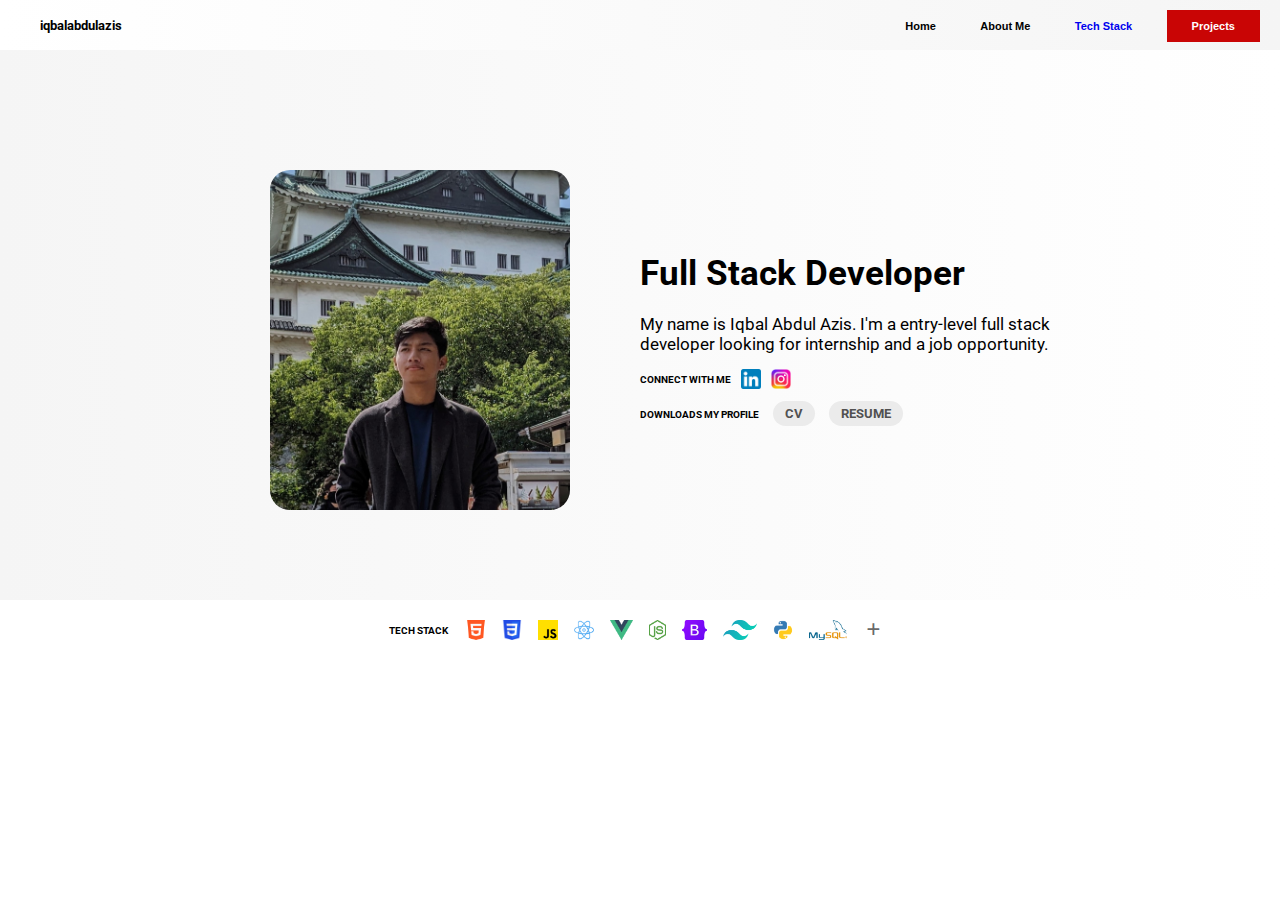
<file: index.html>
<!DOCTYPE html>
<html>
    <head>
        
        <meta charset="utf-8">
        <meta name="viewport" content="width=device-width, initial-scale=1.0">
        <link rel="stylesheet" href="styles/general.css">
        <link rel="stylesheet" href="styles/index.css">
        <meta name="description" content="Iqbal Abdul Azis's Portofolio Website">
        <title>Portofolio Website</title>
        <link rel="preconnect" href="https://fonts.googleapis.com">
        <link rel="preconnect" href="https://fonts.gstatic.com" crossorigin>
        <link href="https://fonts.googleapis.com/css2?family=Montserrat:wght@200;400&family=Roboto:wght@400;500;700&display=swap" rel="stylesheet">
    </head>

    <body>
        <header class="top-bar">
            <h1 class="name-bar">iqbalabdulazis</h1>
            <nav class="nav-bar">
                <ul>
                    <li class="nav-home">Home</li>
                    <li class="nav-about-me">About Me</li>
                    <a href="tech stack.html"><li class="nav-tools">Tech Stack</li></a>
                    <a href="projects.html"><li class="nav-project">Projects</li></a>
                    
                </ul> 
            </nav>
        </header>
        <main>
        <section class="profile-canvas">
            <div class="profile">
                <div class="profile-photo-canvas">
                    <div class="profile-photo-container">
                        <img class="profile-photo" src="profile/main profile.jpg" alt="profile-photo">
                    </div>
                </div>
                <div class="profile-description">
                    <h2>Full Stack Developer</h2>
                    <p>My name is Iqbal Abdul Azis. I'm a entry-level full stack developer looking for internship and a job opportunity.</p>
                    <div class="socials">
                        <p>CONNECT WITH ME</p>
                        <img class="linkedin-icon" src="socials icon/linkedin.png" alt="linkedin-icon">
                        <a href="https://instagram.com/ikubaruazisu" target="_blank"><img class="instagram-icon" src="socials icon/instagram.png" alt="instagram-icon"></a>
                    </div>
                    <div class="documents-download">
                        <p>DOWNLOADS MY PROFILE</p>
                        <a href="tech stack icon/bootstrap.png" download><button>
                            CV
                        </button></a>
                        <a href="tech stack icon/css.png" download><button>
                            RESUME
                        </button></a>
                    </div>
                </div>
            </div>
        </section>
        <section class="tools-icon">
            <p class="tech-stack">TECH STACK</p>
            <img class="html-icon" src="tech stack icon/html.png" alt="html-icon">
            <img class="css-icon" src="tech stack icon/css.png" alt="css-icon">
            <img class="js-icon" src="tech stack icon/js.png" alt="js-icon">
            <img class="reactjs-icon" src="tech stack icon/reactjs.webp" alt="reactjs-icon">
            <img class="vuejs-icon" src="tech stack icon/vuejs.png" alt="vuejs-icon">
            <img class="nodejs-icon" src="tech stack icon/nodejs.png" alt="nodejs-icon">
            <img class="bootstrap-icon" src="tech stack icon/bootstrap.png" alt="bootstrap-icon">
            <img class="tailwindcss-icon" src="tech stack icon/tailwindcss.png" alt="tailwindcss-icon">
            <img class="python-icon" src="tech stack icon/python.webp" alt="python-icon">
            <img class="mysql-icon" src="tech stack icon/mysql.png" alt="mysql-icon">
            <p class="tools-more">+</p>
        </section>
    </main>
    </body>
    </html>
</file>
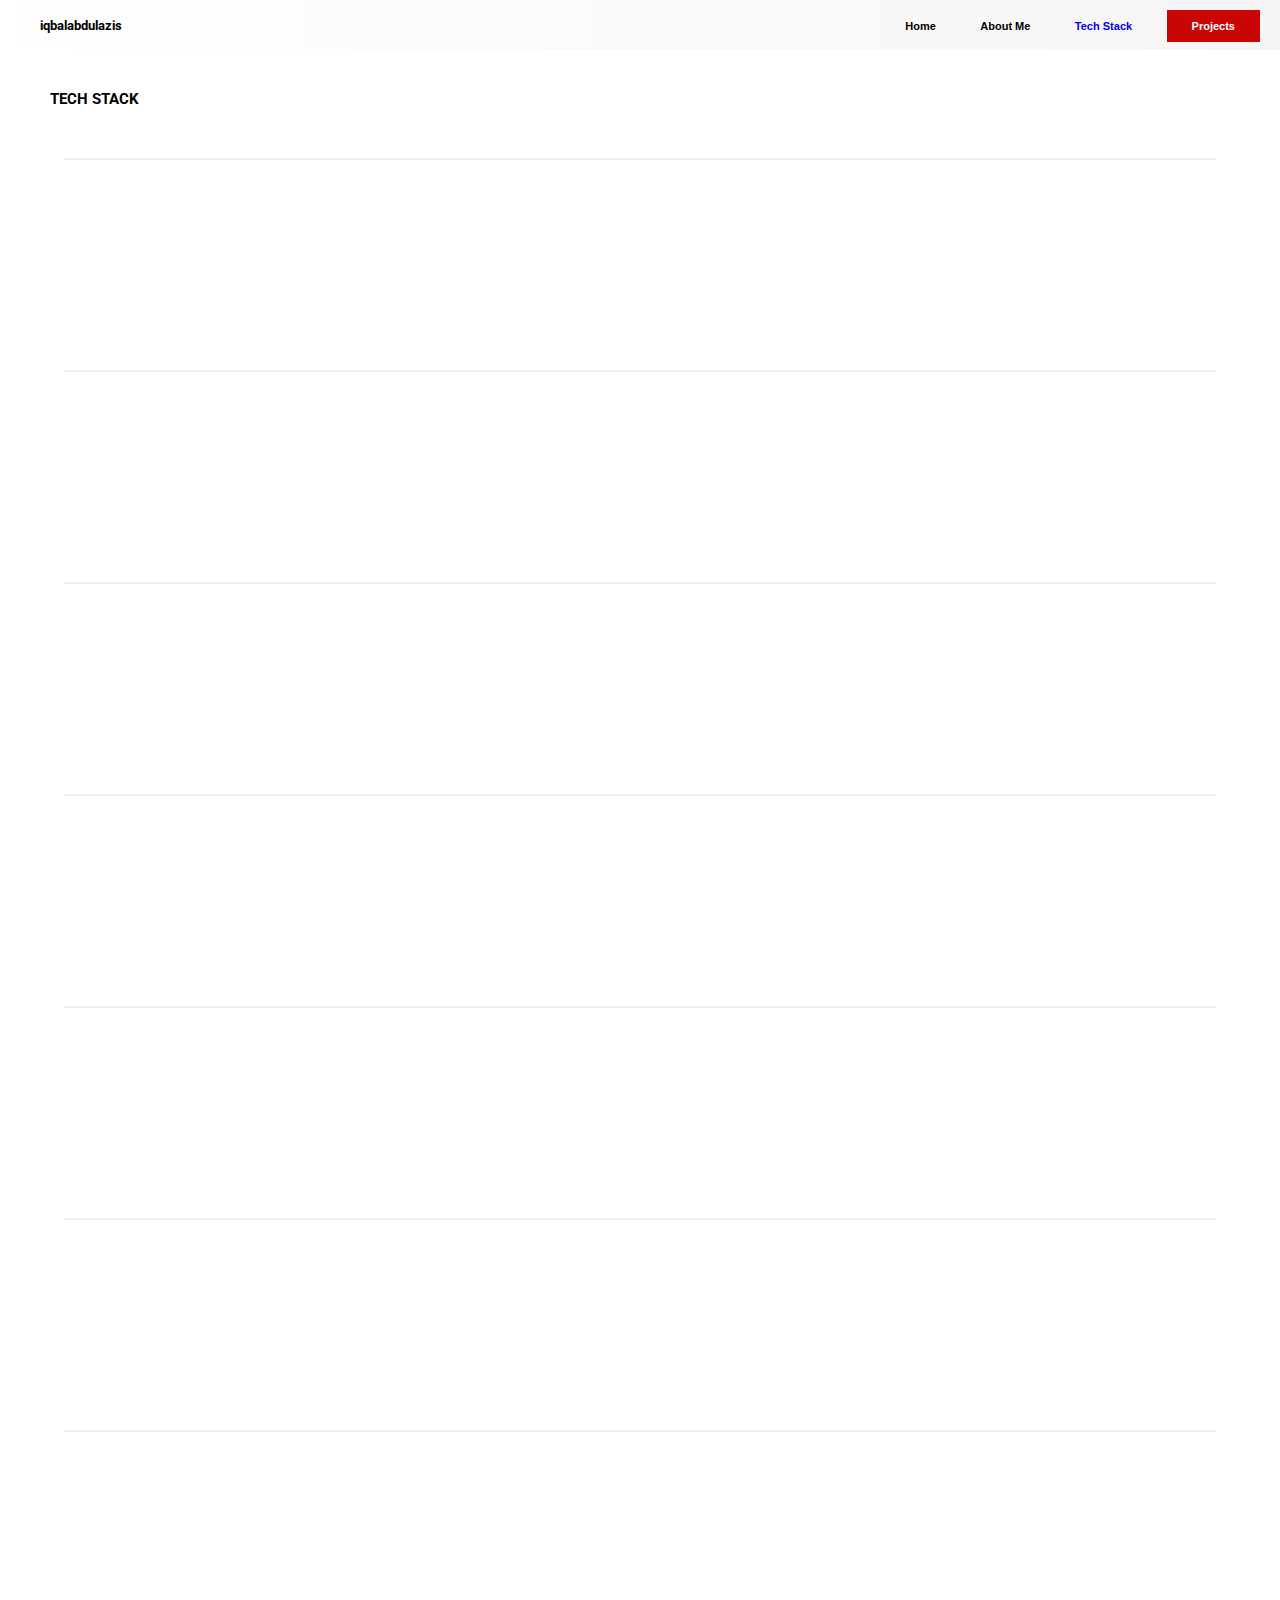
<file: tech stack.html>
<!DOCTYPE html>
<html>
    <head>
        
        <meta charset="utf-8">
        <meta name="viewport" content="width=device-width, initial-scale=1.0">
        <link rel="stylesheet" href="styles/general.css">
        <link rel="stylesheet" href="styles/projects.css">
        <meta name="description" content="Iqbal Abdul Azis's Portofolio Website">
        <title>Portofolio Website</title>
        <link rel="preconnect" href="https://fonts.googleapis.com">
        <link rel="preconnect" href="https://fonts.gstatic.com" crossorigin>
        <link href="https://fonts.googleapis.com/css2?family=Montserrat:wght@200;400&family=Roboto:wght@400;500;700&display=swap" rel="stylesheet">
    </head>

    <body>
        <header class="top-bar">
            <h1 class="name-bar">iqbalabdulazis</h1>
            <nav class="nav-bar">
                <ul>
                    <li class="nav-home">Home</li>
                    <li class="nav-about-me">About Me</li>
                    <a href="tech stack.html"><li class="nav-tools">Tech Stack</li></a>
                    <li class="nav-project">Projects</li>
                </ul> 
            </nav>
        </header>
        <main>
            <section class="tools-showcase">
                <h2 class="tools-showcase-header">TECH STACK</h2>
                <div class="tools-showcase-grid">   
                    <div class="list-padding"></div>
                    <div class="tools-list">
                        <div class="html-grid"></div>
                        <div class="css-grid"></div>
                        <div class="js-grid"></div>
                        <div class="reactjs-grid"></div>
                        <div class="vuejs-grid"></div>
                        <div class="nodejs-grid"></div>
                        <div class="bootstrap-grid"></div>
                        <div class="tailwindcss-grid"></div>
                        <div class="python-grid"></div>
                        <div class="mysql-grid"></div>
                    </div>
                    <div class="list-padding"></div>
                </div>
            </section>
        </main>
    </body>
</html>
</file>
<file: styles/general.css>
body {
    margin: 0;
    background-color: rgb(255, 255, 255);
}

ul {
    list-style-type: none;
}

.top-bar {
    display: flex;
    width: 100%;
    background: linear-gradient(to right, white, rgb(245, 245, 245));
    height: 50px;
    justify-content: space-between;
    vertical-align: middle;
    align-items: center;
}

.nav-bar {
    width: 70%;
    max-width: 500px;
    height: 50px;
    
    display: flex;
    justify-content: right;
    font-family: Arial, Helvetica, sans-serif;
}

.name-bar {
    max-width: 50%;
    max-height: 50px;
    margin: 0;
    font-family: Roboto, Helvetica, sans-serif;
    font-size: 13px;
    margin: 10px 0 10px 40px;
}

li {
    display: inline;
    font-size: 11px;
    padding: 15px 20px 15px 20px;
    font-weight: bold;
}

li:hover {
    background-color: rgb(242, 242, 242);
}

.nav-project {
    margin-left: 10px;
    margin-right: 20px;
    background-color: rgb(201, 5, 5);
    color: white;
    padding: 10px 25px 10px 25px;
}

.nav-project:hover {
    background-color: rgb(255, 20, 20);
}

a {
    text-decoration: none;
}

a:visited {
    color: inherit;
    text-decoration: none;
}
</file>
<file: styles/index.css>
.profile-canvas {
    height: 550px;
    background: linear-gradient(to right, rgb(204, 204, 204), grey);
    align-items: center;
    display: flex;
    justify-content: center;
    width: 100%;
}

.profile {
    height: 550px;
    background:linear-gradient(to left, white, rgb(245, 245, 245));
    width: 100%;
}

.tools-icon {
    height: 60px;
    background-color: rgb(255, 255, 255);
    width: 100%;
    display: flex;
    align-items: center;
    justify-content: center;
}

.html-icon, .css-icon, .js-icon, .reactjs-icon, .vuejs-icon, .nodejs-icon, .bootstrap-icon, .tailwindcss-icon, .python-icon, .mysql-icon, .tools-more {
    height: 20px;
    margin: 0 8px 0 8px;
}

.tools-more {
    font-size: 25px;
    width: 20px;
    height: 20px;
    /* border: 1px solid rgb(105, 105, 105);
    border-radius: 50px; */
    display: flex;
    align-items: center;
    justify-content: center;
    color: rgb(105, 105, 105);
    font-weight: bold;
}

img:hover, .tools-more:hover {
    opacity: 80%;
}

.tech-stack {
    font-size: 10px;
    margin-right: 10px;
    font-family: roboto, arial;
    font-weight: bold;
}

.profile {
    display: flex;
    overflow: hidden;
    justify-content: center;
    align-items: center;
}

.profile-photo-canvas {
    width: 50%;
    overflow: hidden;
    height: 1fr;
}

.profile-photo-container {
    height: 100%;
    width: 300px;
    margin: 80px 70px 50px auto;
    border-radius: 20px;
    overflow: hidden;
}

.profile-photo {
    height: 100%;
    width: 100%;
    margin-bottom: -10px;
    margin-top: -10px;
}

.profile-photo:hover {
    opacity: 90%;
}

.profile-description {
    width: 50%;
    height: auto;
}

@media (max-width:768px) {
    .profile-photo-container {
        max-width: 70%;
        margin-left: 40px;
    }
}

h2 {
    font-size: 35px;
    margin-bottom: 20px;
    padding-top: auto;
}

.profile-description p {
    font-size: 17px;
    margin: 0 35% auto auto;
}

@media (max-width:768px) {
    .profile-description p, h2 {
        margin-right: 10%;
    }
}

h2, .profile-description p {
    font-family: roboto, arial;
}

.socials {
    display: flex;
    justify-content: left;
    align-items: center;
    margin-top: 15px;
}

.socials img, .socials a {
    height: 20px;
    margin: 0 10px 0 0;
}

.socials p {
    display: inline;
    margin: auto 10px auto 0;
    font-size: 10px;
    margin-right: 10px;
    font-family: roboto, arial;
    font-weight: bold;
}

img:active {
    opacity: 50%;
}

.documents-download a button {
    font-family: roboto, arial;
    padding: 5px 12px;
    margin: 12px 10px auto auto;
    border-radius: 20px;
    font-weight: bold;
    color: rgb(81, 81, 81);
    border: 0;
    background-color: rgb(235, 235, 235);
}

.documents-download p {
    display: inline;
    margin: auto 10px auto 0;
    font-size: 10px;
    margin-right: 10px;
    font-family: roboto, arial;
    font-weight: bold;
}

.documents-download a button:hover {
    opacity: 80%;
    cursor: pointer;
}
</file>
<file: styles/projects.css>
.tools-showcase {
    height: 1100px;
    width: 100%;
    background-color: white;
    align-items: center;
    justify-content: center;
}

.tools-showcase-header {
    font-family: roboto, arial;
    font-size: 15px;
    font-weight: bold;
    margin: 40px auto 40px 50px;
}

.tools-list div {
    background-color: white;
    height: 200px;
    width: 100%;
    margin: 10px 0px;
    border-top: 2px solid rgb(240, 240, 240);
}

.tools-showcase-grid {
    display: grid;
    grid-template-columns: 5% 90% 5%;
}
</file>
